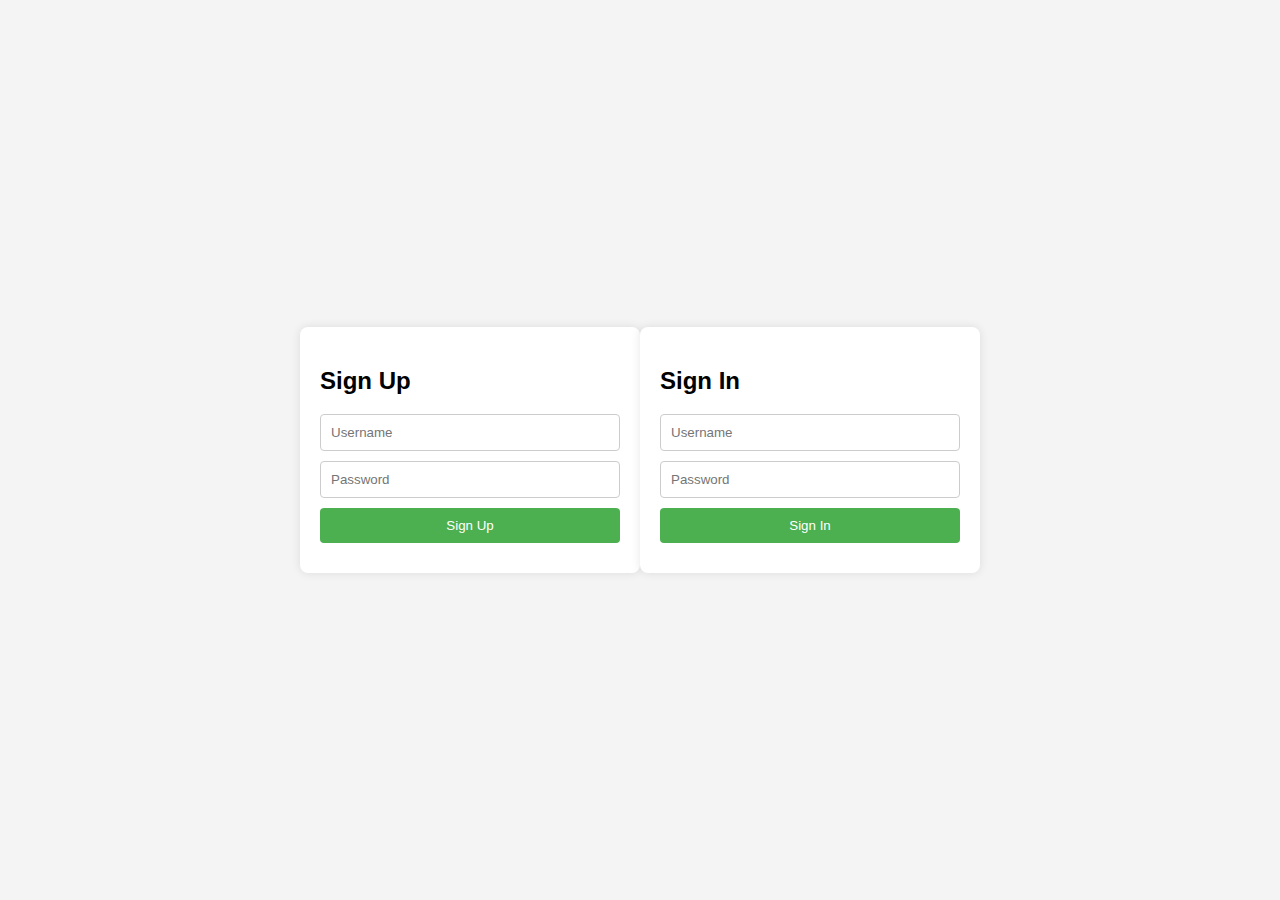
<file: 1.html>
<!DOCTYPE html>
<html lang="en">
<head>
    <meta charset="UTF-8">
    <meta name="viewport" content="width=device-width, initial-scale=1.0">
    <title>Sign Up & Sign In Page</title>
    <style>
        body {
            font-family: Arial, sans-serif;
            background-color: #f4f4f4;
            margin: 0;
            padding: 0;
            display: flex;
            justify-content: center;
            align-items: center;
            height: 100vh;
        }
        form {
            background-color: white;
            padding: 20px;
            border-radius: 8px;
            box-shadow: 0 0 10px rgba(0, 0, 0, 0.1);
            width: 300px;
        }
        input[type="text"], input[type="password"], input[type="submit"] {
            width: 100%;
            padding: 10px;
            margin-bottom: 10px;
            border: 1px solid #ccc;
            border-radius: 4px;
            box-sizing: border-box;
        }
        input[type="submit"] {
            background-color: #4caf50;
            color: white;
            border: none;
            cursor: pointer;
        }
        input[type="submit"]:hover {
            background-color: #45a049;
        }
    </style>
</head>
<body>
    <form action="signup.php" method="POST">
        <h2>Sign Up</h2>
        <input type="text" name="username" placeholder="Username" required>
        <input type="password" name="password" placeholder="Password" required>
        <input type="submit" value="Sign Up">
    </form>
    <form action="signin.php" method="POST">
        <h2>Sign In</h2>
        <input type="text" name="username" placeholder="Username" required>
        <input type="password" name="password" placeholder="Password" required>
        <input type="submit" value="Sign In">
    </form>
</body>
</html>
</file>
